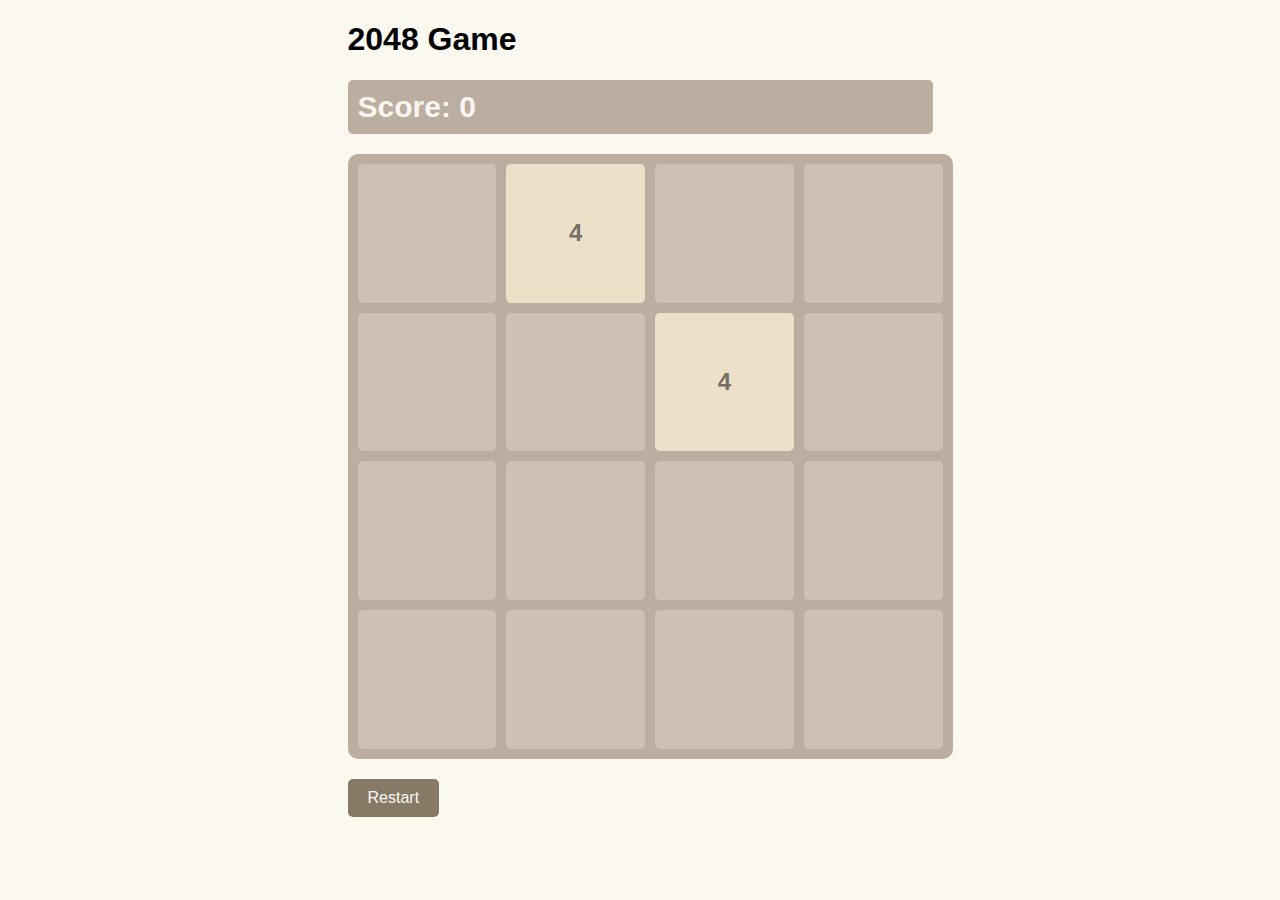
<file: 2048_Game/index.html>
<!DOCTYPE html>
<html lang="en">
  <head>
    <meta charset="UTF-8" />
    <meta name="viewport" content="width=device-width, initial-scale=1.0" />
    <title>2048</title>
    <link rel="stylesheet" href="./style.css" />
  </head>
  <body>
    <div class="game-container">
      <div class="game-header">
        <h1>2048 Game</h1>
        <div class="score-container">
          <div id="score">Score : 0</div>
        </div>
      </div>
      <div class="game-board" id="game-board">
        <!--  title will be dynamic -->
        <!-- <div class="tile">.tile</div> -->
      </div>
      <div class="game-controls">
        <button id="restart-button">Restart</button>
      </div>
    </div>
    <script src="./app.js"></script>
  </body>
</html>
</file>
<file: 2048_Game/style.css>
body {
    font-family: 'Roboto', sans-serif;
    display: flex;
    justify-content: center;
    align-items: center;
    margin: 0;
    background-color: #faf8ef;
  }
  .game-container {
    /* border: solid; */
    height: 65vh;
    width: 65vh;
    /* background-color: #fff; */
  }
  .game-header {
    /* border: solid; */
    margin-bottom: 20px;
  }
  
  .score-container {
    /* border: solid; */
  
    margin-top: 10px;
    background: #bbada0;
    padding: 10px;
    border-radius: 5px;
    color: #f9f6f2;
    font-size: 20px;
  }
  #score {
    font-size: 30px;
    font-weight: bold;
  }
  
  .game-board {
    display: grid;
    /* border: solid; */
    grid-template-columns: repeat(4, 1fr);
    grid-template-rows: repeat(4, 1fr);
    gap: 10px;
    background-color: #bbada0;
    padding: 10px;
    border-radius: 10px;
    position: relative;
    width: 100%;
    height: 100%;
  }
  
  .tile {
    width: 100%;
    height: 100%;
    /* border: solid; */
    background-color: #cdc1b4;
    border-radius: 5px;
    display: flex;
    font-size: 24px;
    justify-content: center;
    align-items: center;
    font-weight: bold;
    color: #776e65;
    transition: all 0.2s ease;
  }
  .tile-2 { background-color: #eee4da; }
  .tile-4 { background-color: #ede0c8; }
  .tile-8 { background-color: #f2b179; color: #f9f6f2; }
  .tile-16 { background-color: #f59563; color: #f9f6f2; }
  .tile-32 { background-color: #f67c5f; color: #f9f6f2; }
  .tile-64 { background-color: #f65e3b; color: #f9f6f2; }
  .tile-128 { background-color: #edcf72; color: #f9f6f2; font-size: 20px; }
  .tile-256 { background-color: #edcc61; color: #f9f6f2; font-size: 20px; }
  .tile-512 { background-color: #edc850; color: #f9f6f2; font-size: 20px; }
  .tile-1024 { background-color: #edc53f; color: #f9f6f2; font-size: 18px; }
  .tile-2048 { background-color: #edc22e; color: #f9f6f2; font-size: 18px; }
  
  
  .game-controls {
      /* border: solid; */
      margin-top: 20px;
  }
  
  button{
      padding: 10px 20px;
      font-size: 16px;
      background-color: #867a66;
      color: #f9f6f2;
      border: none;
      border-radius: 5px;
      cursor: pointer;
      transition: background-color 0.3s ease;
  }
  button:hover{
      background-color: #776e65;
  }
</file>
